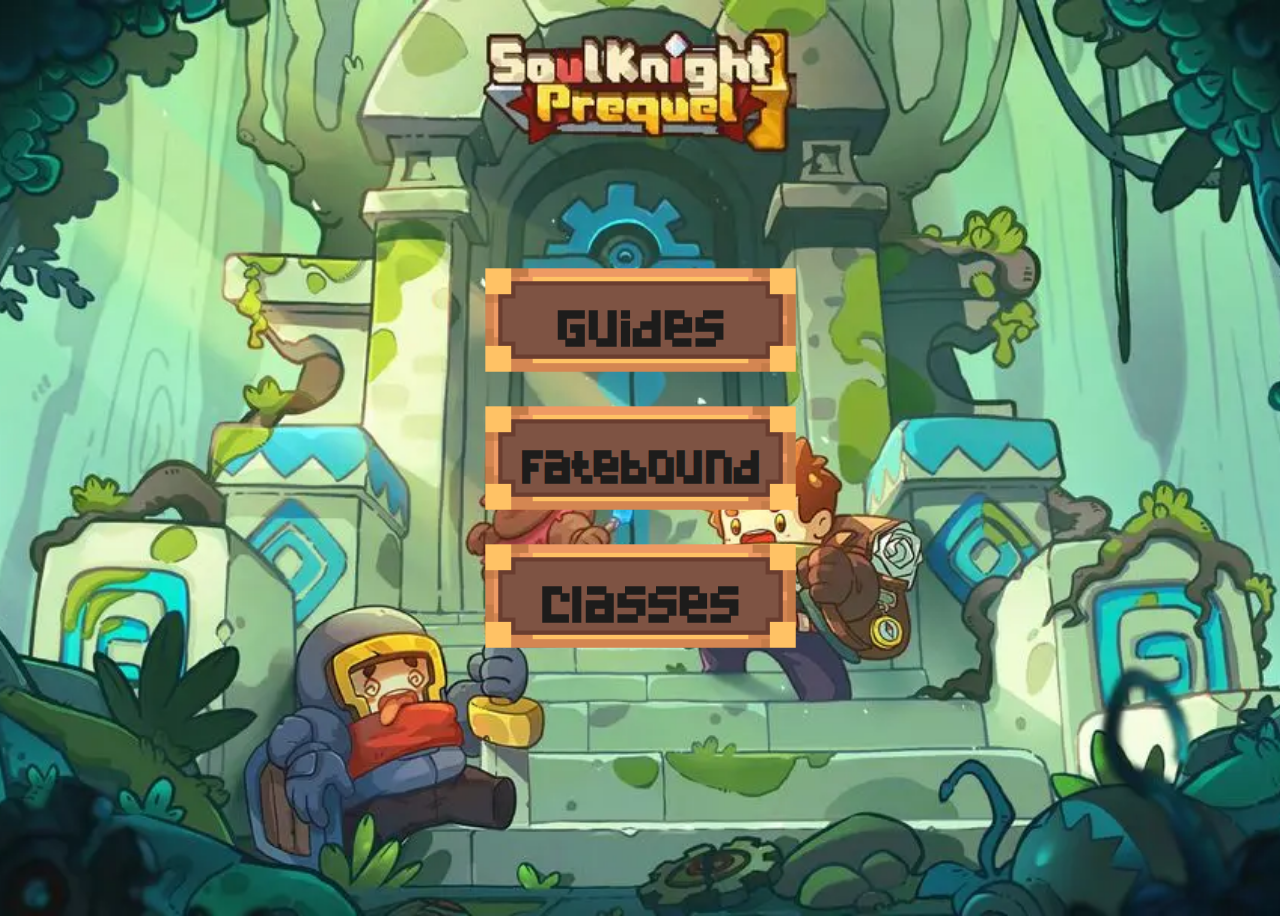
<file: index.html>
<!DOCTYPE html>
<html lang="en">
<head>
    <meta charset="UTF-8">
    <meta name="viewport" content="width=device-width, initial-scale=1.0">
    <link rel="stylesheet" href="styles.css">
    <title>SKP data</title>
</head>
<body>
    <img src="skplogo.webp" alt="header-img" class="header-img" width="300px"/>
    
    <div class="button-h">
        <img src="img/button.png" alt="button1" class="button" onclick="location.href='guidepage.html'">
        <div class="guidetxt">
            <h1>Guides</h1>
        </div>
        <div>
            <img src="img/buttonhover.png" alt="buttonh" class="buttonhover" onclick="location.href='guidepage.html'">
            
        </div>
        
    </div>
    <div class="button-h2">
        <img src="img/button.png" alt="button2" class="button2">
        <div class="infotxt">
            <h1>fatebound</h1>
        </div>
        <div>
            <img src="img/buttonhover.png" alt="buttonh2" class="buttonhover2">
        </div>
        
    </div>
    <div class="button-h3">
        <img src="img/button.png" alt="button3" class="button3">
        <div class="classestxt">
            <h1>classes</h1>
        </div>
        <div>
            <img src="img/buttonhover.png" alt="buttonh3" class="buttonhover3">
        </div>
        
    </div>
    
</body>
</html>
</file>
<file: styles.css>
@font-face {
    font-family: "upheavtt";
    src: url(fonts/upheavtt.ttf);
}
@font-face {
    font-family: "micro";
    src: url(fonts/Micro.ttf);
}

body {
    display: flex;
    flex-direction: column;
    justify-content: center;
    align-items: center;
    height: 100vh;
    font-family: Arial, sans-serif;
    background-repeat: no-repeat;
    background-size: cover;
    background-image: url(img/bg1.webp);
    background-position: center;
}

.header-img {
    margin-bottom: 1px;
    display: none;
}
/* button1 */
.button-h {
    display: flex;
    flex-direction: column;
    gap: 10px;
    position: relative;
    align-items: center;
}

.button-h img {
    width: 100%;
    height: 100%;


}

.guidetxt {
    position: absolute;
    font-family: "micro";
    flex-direction: column;
    justify-content: center;
    bottom: 0;
}
.guidetxt h1 {
    font-size: 50px;
    color: rgb(29, 28, 27);
}
.buttonhover {
    position: absolute;
    left: 0;
    top: 0;
    opacity: 0;
}
.buttonhover:hover {
    opacity: 1;
}
/* button2 */
.button-h2 {
    display: flex;
    flex-direction: column;
    gap: 10px;
    position: relative;
    align-items: center;
}

.button-h2 img {
    width: 100%;
    height: 100%;


}

.infotxt {
    position: absolute;
    font-family: "micro";
    flex-direction: column;
    justify-content: center;
    bottom: 5px;
}
.infotxt h1 {
    font-size: 45px;
    color: rgb(29, 28, 27);
}

.buttonhover2 {
    position: absolute;
    left: 0;
    top: 0;
    opacity: 0;
}
.buttonhover2:hover {
    opacity: 1;
}


/* button3 */
.button-h3 {
    display: flex;
    flex-direction: column;
    gap: 10px;
    position: relative;
    align-items: center;
}

.button-h3 img {
    width: 100%;
    height: 100%;


}

.classestxt {
    position: absolute;
    font-family: "micro";
    flex-direction: column;
    justify-content: center;
    bottom: 0;
}
.classestxt h1 {
    font-size: 50px;
    color: rgb(29, 28, 27);
}

.buttonhover3 {
    position: absolute;
    left: 0;
    top: 0;
    opacity: 0;
}
.buttonhover3:hover {
    opacity: 1;
}
</file>
